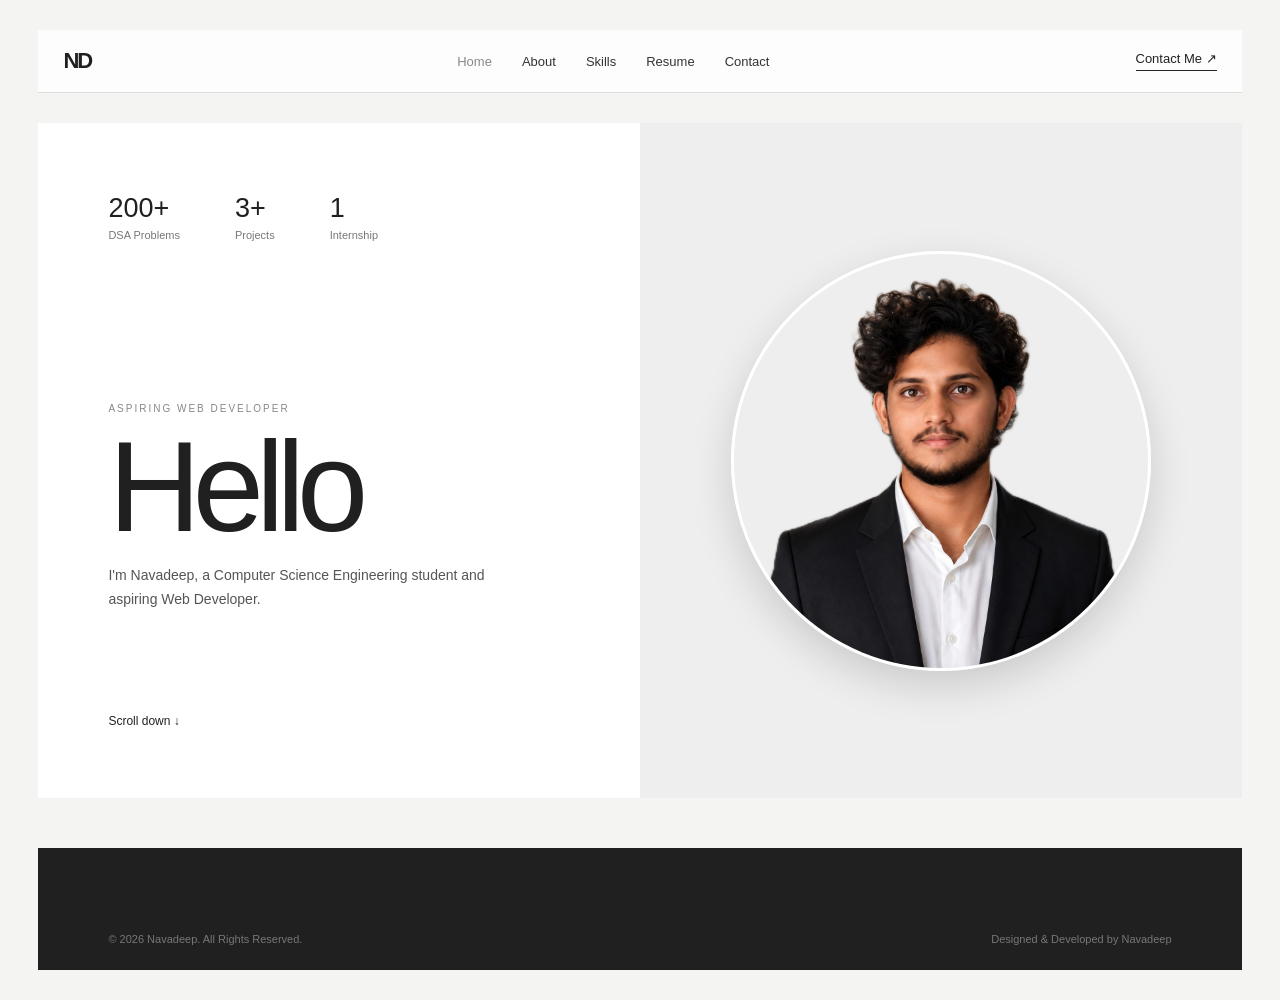
<file: index.html>
<!DOCTYPE html>
<html lang="en">

<head>

    <meta charset="UTF-8">
    <meta name="viewport" content="width=device-width, initial-scale=1.0">

    <title>Navadeep | Portfolio</title>

    <link rel="stylesheet" href="style.css">

</head>

<body>

    <!-- =========================
         NAVBAR
    ========================== -->

    <header class="navbar">

        <div class="logo">ND</div>

        <nav>

            <a href="index.html" class="active">Home</a>

            <a href="about.html">About</a>

            <a href="skills.html">Skills</a>

            <a href="resume.html">Resume</a>

            <a href="contact.html">Contact</a>

        </nav>

        <a href="contact.html" class="hire-btn">
            Contact Me ↗
        </a>

    </header>


    <!-- =========================
         HOME
    ========================== -->

    <main class="home">

        <!-- LEFT SIDE -->

        <section class="home-content">

            <div class="stats">

                <div>
                    <h3>200+</h3>
                    <p>DSA Problems</p>
                </div>

                <div>
                    <h3>3+</h3>
                    <p>Projects</p>
                </div>

                <div>
                    <h3>1</h3>
                    <p>Internship</p>
                </div>

            </div>


            <div class="hello">

                <p class="small-text">
                    ASPIRING WEB DEVELOPER
                </p>

                <h1>Hello</h1>

                <p class="intro">

                    I'm Navadeep, a Computer Science Engineering
                    student and aspiring Web Developer.

                </p>

            </div>


            <a href="about.html" class="scroll">
                Scroll down ↓
            </a>

        </section>


        <!-- RIGHT SIDE -->

        <section class="home-image">

            <img
                src="navadeep.jpg.jpg"
                alt="Navadeep Profile">

        </section>

    </main>


    <!-- =========================
         FOOTER
    ========================== -->

    <footer class="footer">


        <div class="footer-bottom">

            <p>
                © 2026 Navadeep. All Rights Reserved.
            </p>

            <p>
                Designed & Developed by Navadeep
            </p>

        </div>

    </footer>


    <script src="script.js"></script>

</body>

</html>
</file>
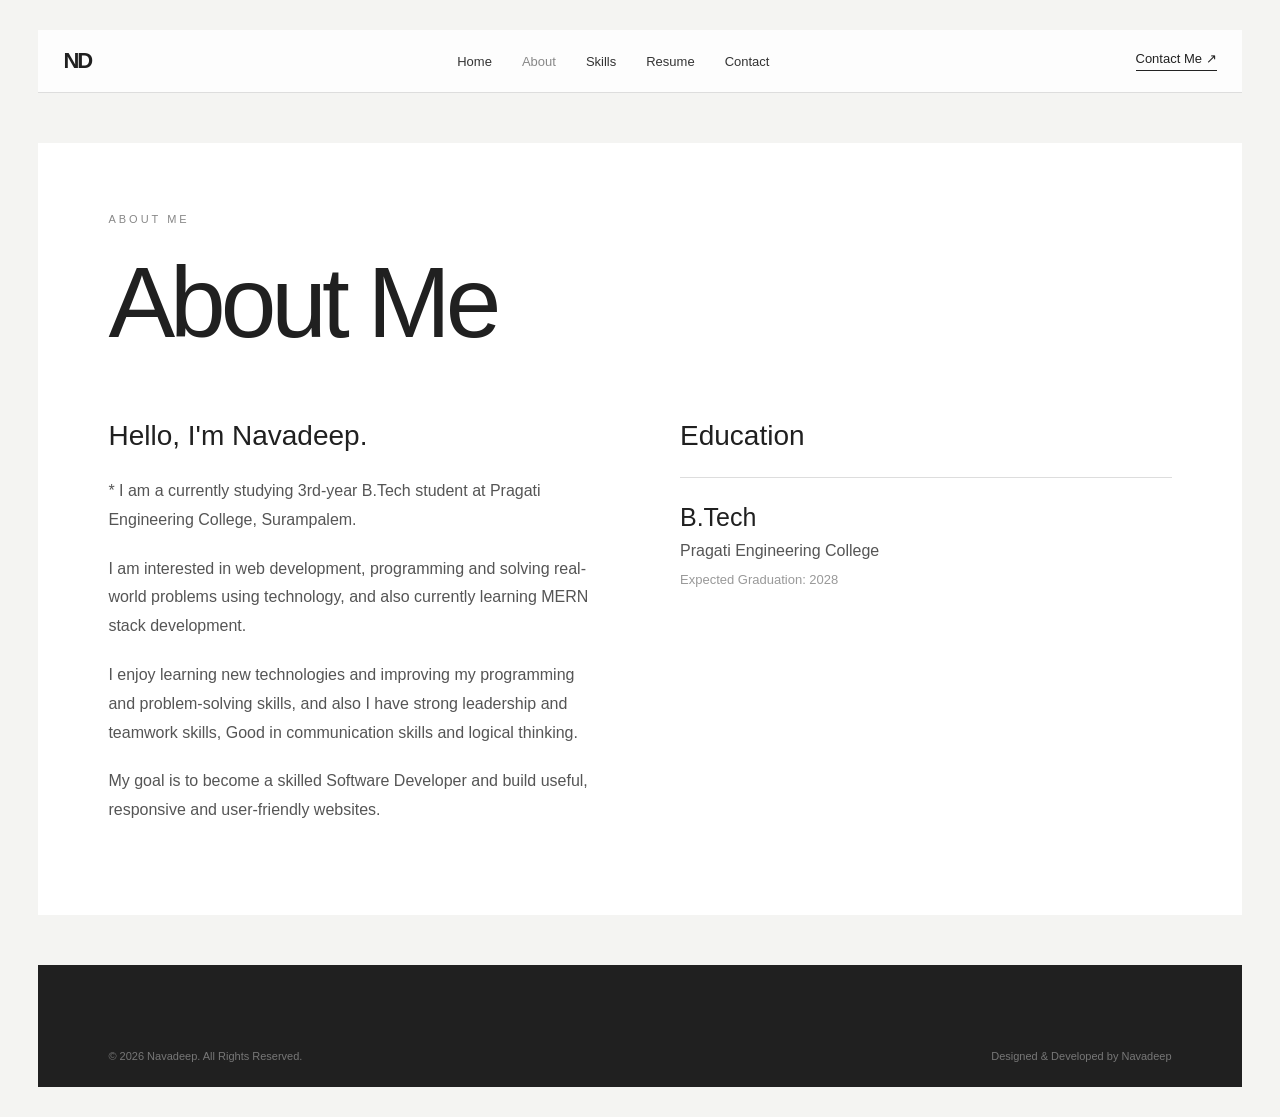
<file: about.html>
<!DOCTYPE html>
<html lang="en">

<head>

    <meta charset="UTF-8">
    <meta name="viewport" content="width=device-width, initial-scale=1.0">

    <title>About | Navadeep</title>

    <link rel="stylesheet" href="style.css">

</head>

<body>

    <!-- =========================
         NAVBAR
    ========================== -->

    <header class="navbar">

        <div class="logo">ND</div>

        <nav>

            <a href="index.html">Home</a>

            <a href="about.html" class="active">
                About
            </a>

            <a href="skills.html">Skills</a>

            <a href="resume.html">Resume</a>

            <a href="contact.html">Contact</a>

        </nav>

        <a href="contact.html" class="hire-btn">
            Contact Me ↗
        </a>

    </header>


    <!-- =========================
         ABOUT
    ========================== -->

    <main class="page">

        <p class="page-label">
            ABOUT ME
        </p>

        <h1>
            About Me
        </h1>


        <div class="about-container">


            <!-- ABOUT TEXT -->

            <div class="about-text">

                <h2>
                    Hello, I'm Navadeep.
                </h2>

                <p>
                    * I am a  currently studying 3rd-year B.Tech student at
                    Pragati Engineering College, Surampalem.
                </p>

                <p>
                    I am interested in web development,
                    programming and solving real-world
                    problems using technology, and also currently learning MERN stack development.
                </p>

                <p>
                    I enjoy learning new technologies and
                    improving my programming and problem-solving
                    skills, and also I have strong leadership and teamwork skills, Good in communication skills and logical thinking.
                </p>

                <p>
                    My goal is to become a skilled 
                    Software Developer and build useful,
                    responsive and user-friendly websites.
                </p>

            </div>


            <!-- EDUCATION -->

            <div class="education">

                <h2>
                    Education
                </h2>

                <div class="education-card">

                    <h3>
                        B.Tech
                    </h3>

                    <p>
                        Pragati Engineering College
                    </p>

                    <span>
                        Expected Graduation: 2028
                    </span>

                </div>

            </div>

        </div>

    </main>


    <!-- =========================
         FOOTER
    ========================== -->

    <footer class="footer">

        <!--  -->


        <div class="footer-bottom">

            <p>
                © 2026 Navadeep. All Rights Reserved.
            </p>

            <p>
                Designed & Developed by Navadeep
            </p>

        </div>

    </footer>


    <script src="script.js"></script>

</body>

</html>
</file>
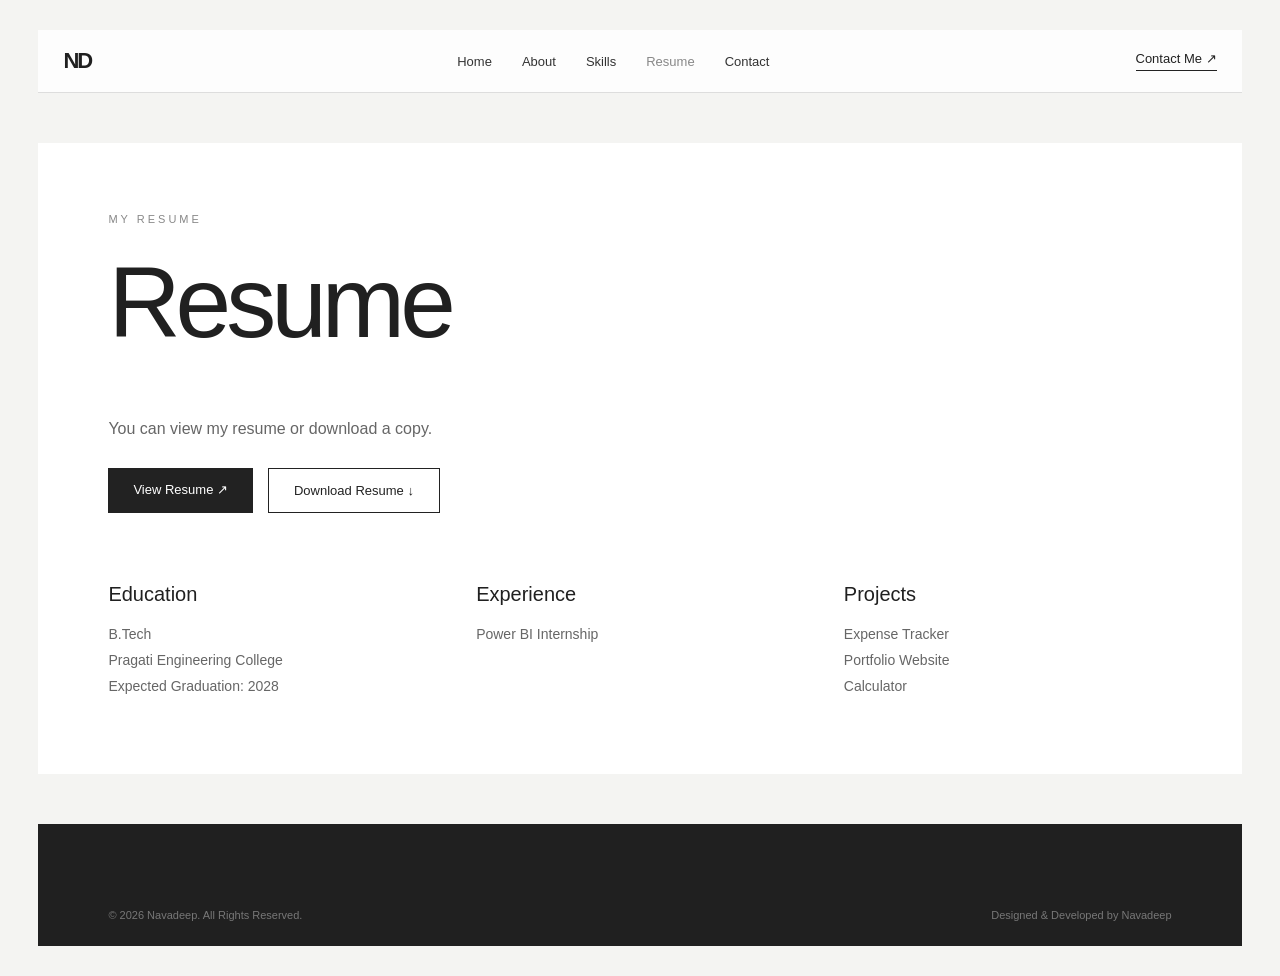
<file: resume.html>
<!DOCTYPE html>
<html lang="en">

<head>

    <meta charset="UTF-8">
    <meta name="viewport" content="width=device-width, initial-scale=1.0">

    <title>Resume | Navadeep</title>

    <link rel="stylesheet" href="style.css">

</head>

<body>

    <!-- =========================
         NAVBAR
    ========================== -->

    <header class="navbar">

        <div class="logo">ND</div>

        <nav>

            <a href="index.html">Home</a>

            <a href="about.html">About</a>

            <a href="skills.html">Skills</a>

            <a href="resume.html" class="active">
                Resume
            </a>

            <a href="contact.html">Contact</a>

        </nav>

        <a href="contact.html" class="hire-btn">
            Contact Me ↗
        </a>

    </header>


    <!-- =========================
         RESUME
    ========================== -->

    <main class="page resume-page">

        <p class="page-label">
            MY RESUME
        </p>

        <h1>
            Resume
        </h1>

        <p class="resume-description">

            You can view my resume or download a copy.

        </p>


        <div class="resume-buttons">

            <a
                href="navadeep.resume.pdf"
                target="_blank"
                class="primary-btn">

                View Resume ↗

            </a>


            <a
                href="navadeep.resume.pdf"
                download
                class="secondary-btn">

                Download Resume ↓

            </a>

        </div>


        <!-- RESUME INFORMATION -->

        <div class="resume-info">


            <div>

                <h2>
                    Education
                </h2>

                <p>
                    B.Tech
                </p>

                <p>
                    Pragati Engineering College
                </p>

                <p>
                    Expected Graduation: 2028
                </p>

            </div>


            <div>

                <h2>
                    Experience
                </h2>

                <p>
                    Power BI Internship
                </p>

            </div>


            <div>

                <h2>
                    Projects
                </h2>

                <p>
                    Expense Tracker
                </p>

                <p>
                    Portfolio Website
                </p>

                <p>
                    Calculator
                </p>

            </div>

        </div>

    </main>


    <!-- =========================
         FOOTER
    ========================== -->

    <footer class="footer">


        <div class="footer-bottom">

            <p>
                © 2026 Navadeep. All Rights Reserved.
            </p>

            <p>
                Designed & Developed by Navadeep
            </p>

        </div>

    </footer>


    <script src="script.js"></script>

</body>

</html>
</file>
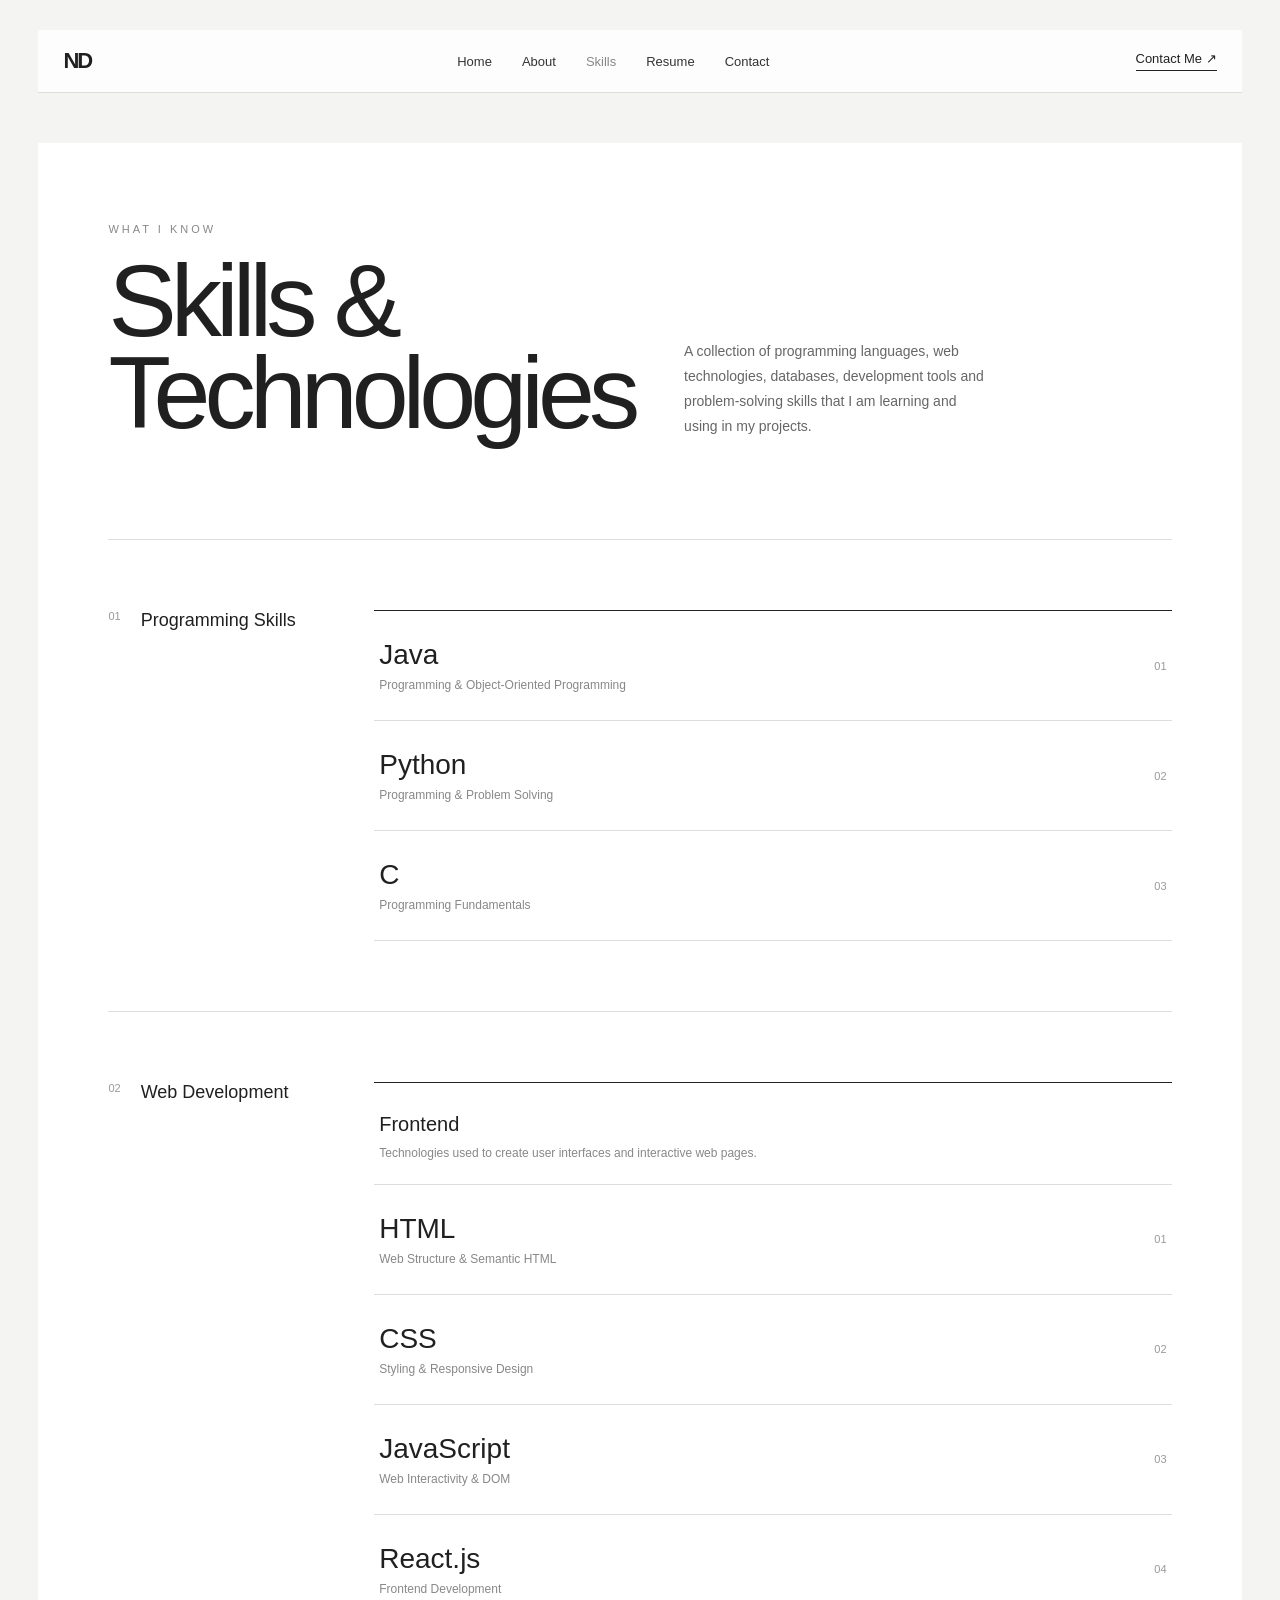
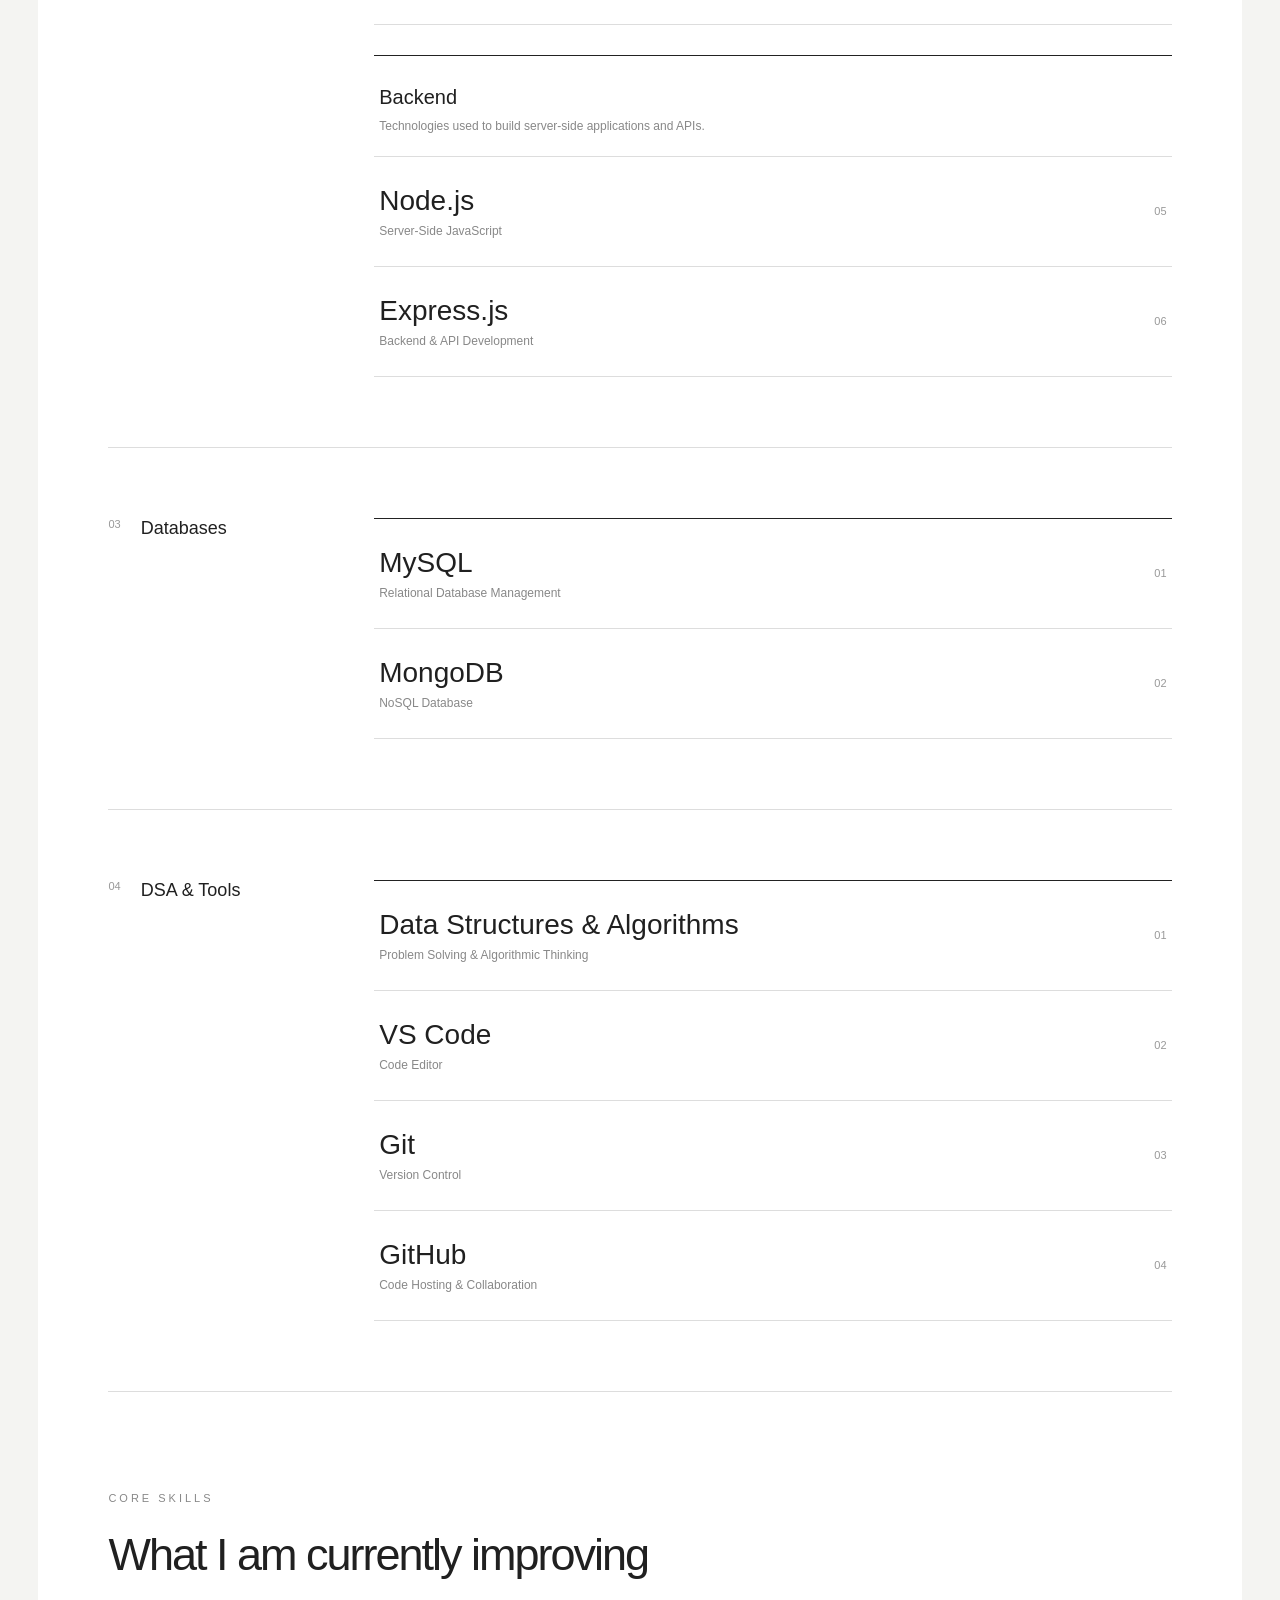
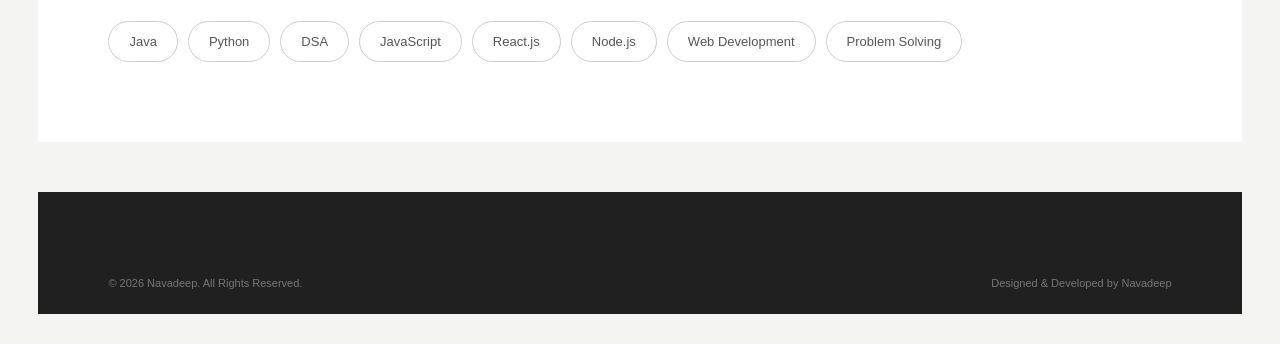
<file: skills.html>
<!DOCTYPE html>
<html lang="en">

<head>
    <meta charset="UTF-8">
    <meta name="viewport" content="width=device-width, initial-scale=1.0">

    <title>Skills | Navadeep</title>

    <link rel="stylesheet" href="style.css">
</head>

<body>

    <!-- Navbar -->
    <header class="navbar">

        <div class="logo">ND</div>

        <nav>
            <a href="index.html">Home</a>
            <a href="about.html">About</a>
            <a href="skills.html" class="active">Skills</a>
            <a href="resume.html">Resume</a>
            <a href="contact.html">Contact</a>
        </nav>

        <a href="contact.html" class="hire-btn">
            Contact Me ↗
        </a>

    </header>


    <!-- Skills Page -->
    <main class="skills-page">

        <!-- Heading -->
        <div class="skills-heading">

            <div>

                <p class="page-label">
                    WHAT I KNOW
                </p>

                <h1>
                    Skills &<br>
                    Technologies
                </h1>

            </div>

            <p class="skills-intro">
                A collection of programming languages,
                web technologies, databases, development
                tools and problem-solving skills that I
                am learning and using in my projects.
            </p>

        </div>


        <!-- 01 Programming Skills -->
        <section class="skill-section">

            <div class="skill-section-title">

                <span>01</span>

                <h2>
                    Programming Skills
                </h2>

            </div>


            <div class="skill-list">

                <div class="skill-item">

                    <div>
                        <h3>Java</h3>
                        <p>Programming & Object-Oriented Programming</p>
                    </div>

                    <span>01</span>

                </div>


                <div class="skill-item">

                    <div>
                        <h3>Python</h3>
                        <p>Programming & Problem Solving</p>
                    </div>

                    <span>02</span>

                </div>


                <div class="skill-item">

                    <div>
                        <h3>C</h3>
                        <p>Programming Fundamentals</p>
                    </div>

                    <span>03</span>

                </div>

            </div>

        </section>


        <!-- 02 Web Development -->
        <section class="skill-section">

            <div class="skill-section-title">

                <span>02</span>

                <h2>
                    Web Development
                </h2>

            </div>


            <div class="skill-list">

                <!-- Frontend Heading -->
                <div class="web-category">

                    <h3>Frontend</h3>

                    <p>
                        Technologies used to create
                        user interfaces and interactive
                        web pages.
                    </p>

                </div>


                <!-- HTML -->
                <div class="skill-item">

                    <div>
                        <h3>HTML</h3>
                        <p>Web Structure & Semantic HTML</p>
                    </div>

                    <span>01</span>

                </div>


                <!-- CSS -->
                <div class="skill-item">

                    <div>
                        <h3>CSS</h3>
                        <p>Styling & Responsive Design</p>
                    </div>

                    <span>02</span>

                </div>


                <!-- JavaScript -->
                <div class="skill-item">

                    <div>
                        <h3>JavaScript</h3>
                        <p>Web Interactivity & DOM</p>
                    </div>

                    <span>03</span>

                </div>


                <!-- React -->
                <div class="skill-item">

                    <div>
                        <h3>React.js</h3>
                        <p>Frontend Development</p>
                    </div>

                    <span>04</span>

                </div>


                <!-- Backend Heading -->
                <div class="web-category backend-category">

                    <h3>Backend</h3>

                    <p>
                        Technologies used to build
                        server-side applications and APIs.
                    </p>

                </div>


                <!-- Node -->
                <div class="skill-item">

                    <div>
                        <h3>Node.js</h3>
                        <p>Server-Side JavaScript</p>
                    </div>

                    <span>05</span>

                </div>


                <!-- Express -->
                <div class="skill-item">

                    <div>
                        <h3>Express.js</h3>
                        <p>Backend & API Development</p>
                    </div>

                    <span>06</span>

                </div>

            </div>

        </section>


        <!-- 03 Databases -->
        <section class="skill-section">

            <div class="skill-section-title">

                <span>03</span>

                <h2>
                    Databases
                </h2>

            </div>


            <div class="skill-list">

                <div class="skill-item">

                    <div>
                        <h3>MySQL</h3>
                        <p>Relational Database Management</p>
                    </div>

                    <span>01</span>

                </div>


                <div class="skill-item">

                    <div>
                        <h3>MongoDB</h3>
                        <p>NoSQL Database</p>
                    </div>

                    <span>02</span>

                </div>

            </div>

        </section>


        <!-- 04 DSA & Tools -->
        <section class="skill-section">

            <div class="skill-section-title">

                <span>04</span>

                <h2>
                    DSA & Tools
                </h2>

            </div>


            <div class="skill-list">

                <div class="skill-item">

                    <div>
                        <h3>Data Structures & Algorithms</h3>
                        <p>Problem Solving & Algorithmic Thinking</p>
                    </div>

                    <span>01</span>

                </div>


                <div class="skill-item">

                    <div>
                        <h3>VS Code</h3>
                        <p>Code Editor</p>
                    </div>

                    <span>02</span>

                </div>


                <div class="skill-item">

                    <div>
                        <h3>Git</h3>
                        <p>Version Control</p>
                    </div>

                    <span>03</span>

                </div>


                <div class="skill-item">

                    <div>
                        <h3>GitHub</h3>
                        <p>Code Hosting & Collaboration</p>
                    </div>

                    <span>04</span>

                </div>

            </div>

        </section>


        <!-- Core Skills -->
        <section class="core-skills">

            <p class="page-label">
                CORE SKILLS
            </p>

            <h2>
                What I am currently improving
            </h2>

            <div class="core-list">

                <span>Java</span>
                <span>Python</span>
                <span>DSA</span>
                <span>JavaScript</span>
                <span>React.js</span>
                <span>Node.js</span>
                <span>Web Development</span>
                <span>Problem Solving</span>

            </div>

        </section>

    </main>


    <!-- Footer -->
    <footer class="footer">


        <div class="footer-bottom">

            <p>
                © 2026 Navadeep. All Rights Reserved.
            </p>

            <p>
                Designed & Developed by Navadeep
            </p>

        </div>

    </footer>


    <script src="script.js"></script>

</body>

</html>
</file>
<file: style.css>
/* ========================================
   RESET
======================================== */

* {

    margin: 0;

    padding: 0;

    box-sizing: border-box;

}


html {

    scroll-behavior: smooth;

}


body {

    font-family: Arial, Helvetica, sans-serif;

    background: #f4f4f2;

    color: #202020;

    min-height: 100vh;

}


/* ========================================
   NAVBAR
======================================== */

.navbar {

    width: 94%;

    margin: 30px auto;

    display: flex;

    align-items: center;

    justify-content: space-between;

    padding: 18px 25px;

    background: rgba(255, 255, 255, 0.85);

    border-bottom: 1px solid #ddd;

}


.logo {

    font-size: 22px;

    font-weight: bold;

    letter-spacing: -2px;

}


nav {

    display: flex;

    gap: 30px;

}


nav a {

    text-decoration: none;

    color: #333;

    font-size: 13px;

    transition: 0.3s;

}


nav a:hover,
nav a.active {

    color: #888;

}


.hire-btn {

    text-decoration: none;

    color: #222;

    font-size: 13px;

    border-bottom: 1px solid #222;

    padding-bottom: 4px;

}


/* ========================================
   HOME
======================================== */

.home {

    width: 94%;

    min-height: 75vh;

    margin: auto;

    display: grid;

    grid-template-columns: 1fr 1fr;

    background: #fff;

}


.home-content {

    padding: 70px;

    display: flex;

    flex-direction: column;

    justify-content: space-between;

}


.stats {

    display: flex;

    gap: 55px;

}


.stats h3 {

    font-size: 27px;

    font-weight: 400;

}


.stats p {

    font-size: 11px;

    color: #777;

    margin-top: 5px;

}


.hello {

    margin-top: 60px;

}


.small-text {

    font-size: 10px;

    color: #888;

    letter-spacing: 2px;

    margin-bottom: 15px;

}


.hello h1 {

    font-size: clamp(80px, 10vw, 150px);

    font-weight: 300;

    letter-spacing: -8px;

    line-height: 0.9;

}


.intro {

    margin-top: 20px;

    font-size: 14px;

    color: #555;

    max-width: 400px;

    line-height: 1.7;

}


.scroll {

    text-decoration: none;

    color: #222;

    font-size: 12px;

}


/* ========================================
   PROFILE IMAGE
======================================== */

.home-image {

    display: flex;

    align-items: center;

    justify-content: center;

    background: #eee;

    overflow: hidden;

}


.home-image img {

    width: 420px;

    height: 420px;

    object-fit: cover;

    border-radius: 50%;

    border: 3px solid #fff;

    box-shadow: 0 15px 40px rgba(0, 0, 0, 0.15);

    transition: transform 0.4s ease;

}


.home-image img:hover {

    transform: scale(1.03);

}


/* ========================================
   GENERAL PAGE
======================================== */

.page {

    width: 94%;

    margin: 50px auto;

    padding: 70px;

    background: #fff;

    min-height: 70vh;

}


.page-label {

    font-size: 11px;

    letter-spacing: 3px;

    color: #888;

    margin-bottom: 20px;

}


.page > h1 {

    font-size: clamp(50px, 8vw, 100px);

    font-weight: 300;

    letter-spacing: -5px;

    margin-bottom: 60px;

}


/* ========================================
   ABOUT
======================================== */

.about-container {

    display: grid;

    grid-template-columns: 1fr 1fr;

    gap: 80px;

}


.about-text h2,
.education h2 {

    font-size: 28px;

    font-weight: 400;

    margin-bottom: 25px;

}


.about-text p {

    max-width: 600px;

    color: #555;

    line-height: 1.8;

    margin-bottom: 20px;

}


.education-card {

    border-top: 1px solid #ddd;

    padding-top: 25px;

}


.education-card h3 {

    font-size: 25px;

    font-weight: 400;

    margin-bottom: 10px;

}


.education-card p {

    color: #555;

    margin-bottom: 10px;

}


.education-card span {

    color: #999;

    font-size: 13px;

}


/* ========================================
   SKILLS PAGE
======================================== */

.skills-page {

    width: 94%;

    margin: 50px auto;

    background: #fff;

    padding: 80px 70px;

}


/* SKILLS HEADING */

.skills-heading {

    display: grid;

    grid-template-columns: 1fr 1.5fr;

    gap: 50px;

    align-items: end;

    padding-bottom: 100px;

    border-bottom: 1px solid #ddd;

}


.skills-heading h1 {

    font-size: clamp(55px, 8vw, 110px);

    font-weight: 300;

    letter-spacing: -6px;

    line-height: 0.9;

}


.skills-intro {

    max-width: 300px;

    font-size: 14px;

    line-height: 1.8;

    color: #666;

}


/* SKILL SECTION */

.skill-section {

    display: grid;

    grid-template-columns: 25% 75%;

    padding: 70px 0;

    border-bottom: 1px solid #ddd;

}


.skill-section-title {

    display: flex;

    gap: 20px;

    align-items: flex-start;

}


.skill-section-title span {

    font-size: 11px;

    color: #999;

}


.skill-section-title h2 {

    font-size: 18px;

    font-weight: 400;

}


/* SKILL LIST */

.skill-list {

    border-top: 1px solid #222;

}


.skill-item {

    display: flex;

    align-items: center;

    justify-content: space-between;

    padding: 28px 5px;

    border-bottom: 1px solid #ddd;

    transition: 0.3s;

}


.skill-item:hover {

    padding-left: 15px;

    background: #fafafa;

}


.skill-item h3 {

    font-size: 28px;

    font-weight: 400;

    margin-bottom: 7px;

}


.skill-item p {

    font-size: 12px;

    color: #888;

}


.skill-item > span {

    font-size: 11px;

    color: #999;

}


/* CORE SKILLS */

.core-skills {

    padding-top: 100px;

}


.core-skills h2 {

    font-size: 45px;

    font-weight: 300;

    letter-spacing: -2px;

    margin: 25px 0 40px;

}


.core-list {

    display: flex;

    flex-wrap: wrap;

    gap: 10px;

}


.core-list span {

    padding: 12px 20px;

    border: 1px solid #ccc;

    border-radius: 30px;

    font-size: 13px;

    color: #555;

    transition: 0.3s;

}


.core-list span:hover {

    background: #222;

    color: #fff;

    border-color: #222;

}


/* ========================================
   RESUME
======================================== */

.resume-description {

    color: #666;

    margin-bottom: 30px;

}


.resume-buttons {

    display: flex;

    gap: 15px;

    margin-bottom: 70px;

}


.primary-btn,
.secondary-btn {

    padding: 14px 25px;

    text-decoration: none;

    font-size: 13px;

}


.primary-btn {

    background: #222;

    color: white;

}


.secondary-btn {

    border: 1px solid #222;

    color: #222;

}


.resume-info {

    display: grid;

    grid-template-columns: repeat(3, 1fr);

    gap: 40px;

}


.resume-info h2 {

    font-size: 20px;

    font-weight: 400;

    margin-bottom: 20px;

}


.resume-info p {

    color: #666;

    font-size: 14px;

    margin-bottom: 10px;

}


/* ========================================
   CONTACT
======================================== */

.contact-container {

    display: grid;

    grid-template-columns: 1fr 1fr;

    gap: 100px;

}


.contact-details h2 {

    font-size: 35px;

    font-weight: 400;

    margin-bottom: 20px;

}


.contact-details > p {

    color: #666;

    line-height: 1.7;

    max-width: 400px;

    margin-bottom: 40px;

}


.contact-item {

    display: flex;

    justify-content: space-between;

    max-width: 450px;

    padding: 18px 0;

    border-bottom: 1px solid #ddd;

}


.contact-item span {

    color: #888;

    font-size: 13px;

}


.contact-item a {

    color: #222;

    text-decoration: none;

    font-size: 13px;

}


/* CONTACT FORM */

.contact-form form {

    display: flex;

    flex-direction: column;

    gap: 10px;

}


.contact-form label {

    font-size: 12px;

    margin-top: 10px;

}


.contact-form input,
.contact-form textarea {

    border: none;

    border-bottom: 1px solid #aaa;

    padding: 14px 5px;

    background: transparent;

    outline: none;

    font-family: inherit;

    font-size: 14px;

}


.contact-form input:focus,
.contact-form textarea:focus {

    border-bottom: 1px solid #222;

}


.contact-form button {

    margin-top: 25px;

    padding: 15px;

    border: none;

    background: #222;

    color: white;

    cursor: pointer;

    font-size: 13px;

}


#formMessage {

    margin-top: 15px;

    font-size: 13px;

}


/* ========================================
   FOOTER
======================================== */

.footer {

    width: 94%;

    margin: 50px auto 30px;

    background: #202020;

    color: #fff;

    padding: 60px 70px 25px;

}


.footer-content {

    display: grid;

    grid-template-columns: 2fr 1fr 1fr;

    gap: 60px;

    padding-bottom: 50px;

    border-bottom: 1px solid #444;

}


.footer-brand h2 {

    font-size: 45px;

    font-weight: 400;

    letter-spacing: -4px;

    margin-bottom: 15px;

}


.footer-brand p {

    color: #aaa;

    font-size: 13px;

    line-height: 1.6;

}


.footer h3 {

    font-size: 14px;

    font-weight: 400;

    margin-bottom: 20px;

    text-transform: uppercase;

    letter-spacing: 1px;

}


.footer-links,
.footer-social {

    display: flex;

    flex-direction: column;

    gap: 12px;

}


.footer-links a,
.footer-social a {

    color: #aaa;

    text-decoration: none;

    font-size: 13px;

    transition: 0.3s;

}


.footer-links a:hover,
.footer-social a:hover {

    color: #fff;

    transform: translateX(5px);

}


.footer-bottom {

    display: flex;

    justify-content: space-between;

    align-items: center;

    padding-top: 25px;

    gap: 20px;

}


.footer-bottom p {

    color: #777;

    font-size: 11px;

}


/* ========================================
   TABLET
======================================== */

@media (max-width: 900px) {


    .navbar {

        flex-direction: column;

        gap: 20px;

    }


    nav {

        flex-wrap: wrap;

        justify-content: center;

        gap: 15px;

    }


    .home {

        grid-template-columns: 1fr;

    }


    .home-image {

        height: 500px;

        order: -1;

    }


    .home-content {

        padding: 40px;

    }


    .about-container,
    .contact-container {

        grid-template-columns: 1fr;

        gap: 50px;

    }


    .skills-page {

        width: 100%;

        margin: 0;

        padding: 60px 40px;

    }


    .skills-heading {

        grid-template-columns: 1fr;

        gap: 30px;

        padding-bottom: 70px;

    }


    .skill-section {

        grid-template-columns: 1fr;

        gap: 35px;

    }


    .resume-info {

        grid-template-columns: 1fr;

    }


    .footer {

        width: 100%;

        margin: 40px 0 0;

        padding: 50px 40px 25px;

    }


    .footer-content {

        grid-template-columns: 1fr 1fr;

        gap: 40px;

    }


    .footer-brand {

        grid-column: 1 / -1;

    }

}


/* ========================================
   MOBILE
======================================== */

@media (max-width: 600px) {


    .navbar {

        width: 100%;

        margin: 0;

        padding: 20px;

    }


    .page {

        width: 100%;

        margin: 0;

        padding: 40px 25px;

    }


    .home {

        width: 100%;

    }


    .home-content {

        padding: 30px 25px;

    }


    .stats {

        gap: 25px;

    }


    .hello h1 {

        font-size: 80px;

    }


    .home-image img {

        width: 280px;

        height: 280px;

    }


    .skills-page {

        padding: 50px 25px;

    }


    .skills-heading h1 {

        font-size: 65px;

        letter-spacing: -4px;

    }


    .skill-section {

        padding: 50px 0;

    }


    .skill-item {

        padding: 22px 3px;

    }
    /* ========================================
   SKILL SUBHEADING
======================================== */

.skill-subheading {

    padding: 35px 5px 20px;

    border-bottom: 1px solid #ddd;

}


.skill-subheading h3 {

    font-size: 20px;

    font-weight: 400;

    margin-bottom: 8px;

}


.skill-subheading p {

    font-size: 12px;

    color: #888;

    line-height: 1.6;

}


/* Backend spacing */

.backend-heading {

    margin-top: 25px;

    border-top: 1px solid #222;

}


    .skill-item h3 {

        font-size: 22px;

    }


    .core-skills {

        padding-top: 70px;

    }


    .core-skills h2 {

        font-size: 35px;

    }


    .resume-buttons {

        flex-direction: column;

    }


    .footer {

        padding: 40px 25px 20px;

    }


    .footer-content {

        grid-template-columns: 1fr;

        gap: 35px;

    }


    .footer-brand {

        grid-column: auto;

    }


    .footer-bottom {

        flex-direction: column;

        align-items: flex-start;

        gap: 10px;

    }

}
/* Web Development Categories */

.web-category {
    padding: 30px 5px 20px;
    border-bottom: 1px solid #ddd;
}

.web-category h3 {
    font-size: 20px;
    font-weight: 400;
    margin-bottom: 8px;
}

.web-category p {
    font-size: 12px;
    color: #888;
    line-height: 1.6;
}


/* Backend Separation */

.backend-category {
    margin-top: 30px;
    border-top: 1px solid #222;
}
</file>
